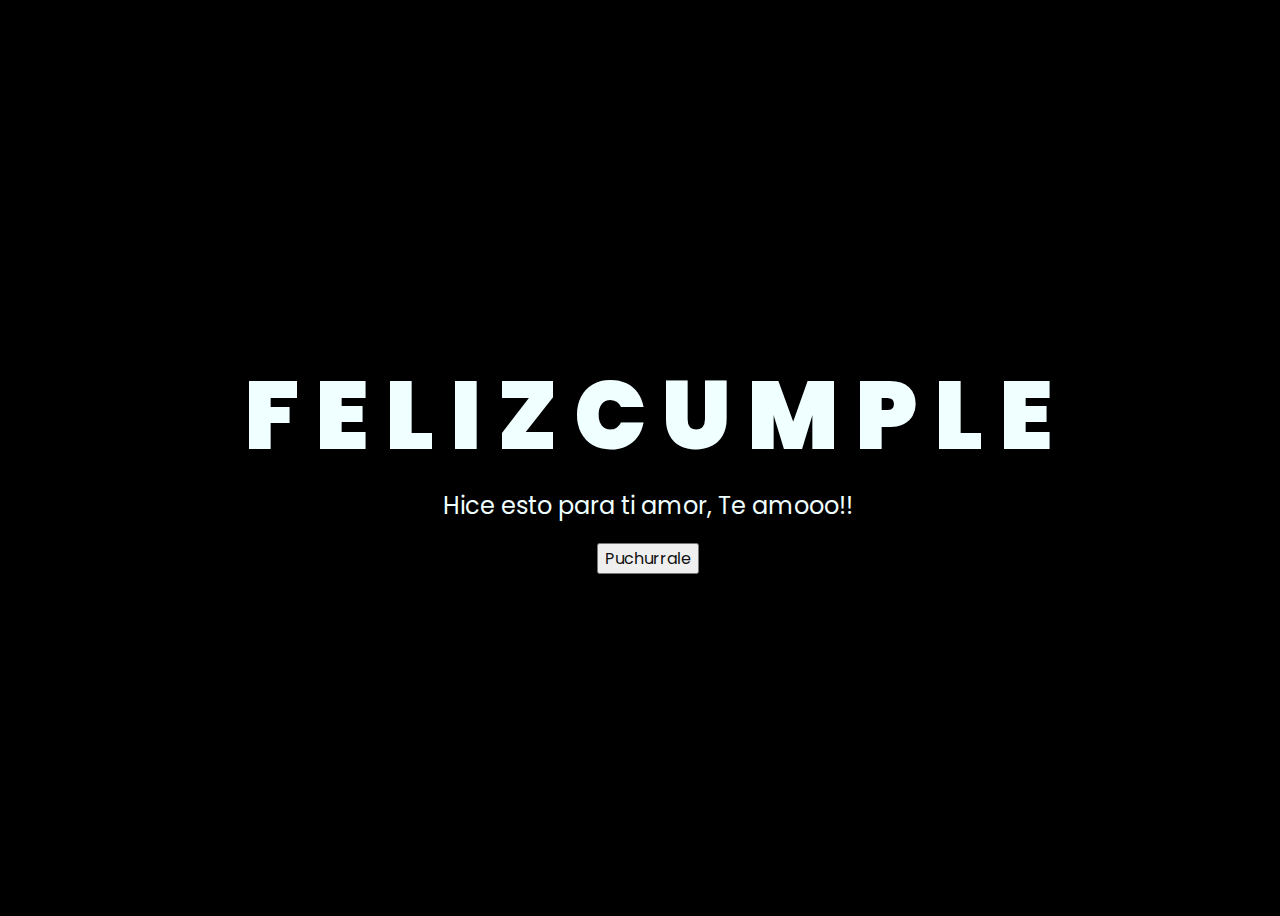
<file: index.html>
<!DOCTYPE html>
<html lang="en">
<head>
    <meta charset="UTF-8">
    <meta http-equiv="X-UA-Compatible" content="IE=edge">
    <meta name="viewport" content="width=device-width, initial-scale=1.0">
    <link rel="stylesheet" href="css/style.css">
    <link rel="icon" href="flor.png" type="image/x-icon">
    <title>Flowers</title>
</head>
<body>
    <div class="greetings">
    <!-- silahkan menambah kata sesuai keinginan dengan <span>text...</span -->
        <span>F</span>
        <span>E</span>
        <span>L</span>
        <span>I</span>
        <span>Z</span>
        <span>C</span>
        <span>U</span>
        <span>M</span>
        <span>P</span>
        <span>L</span>
        <span>E</span>
    </div>
    <div class="description">
        <span>Hice esto para ti amor, Te amooo!!</span>
    </div>
    <div class="button">
        <button>
            <a href="flower.html">Puchurrale</a>
        </button>
        
    </div>
</body>
</html>
</file>
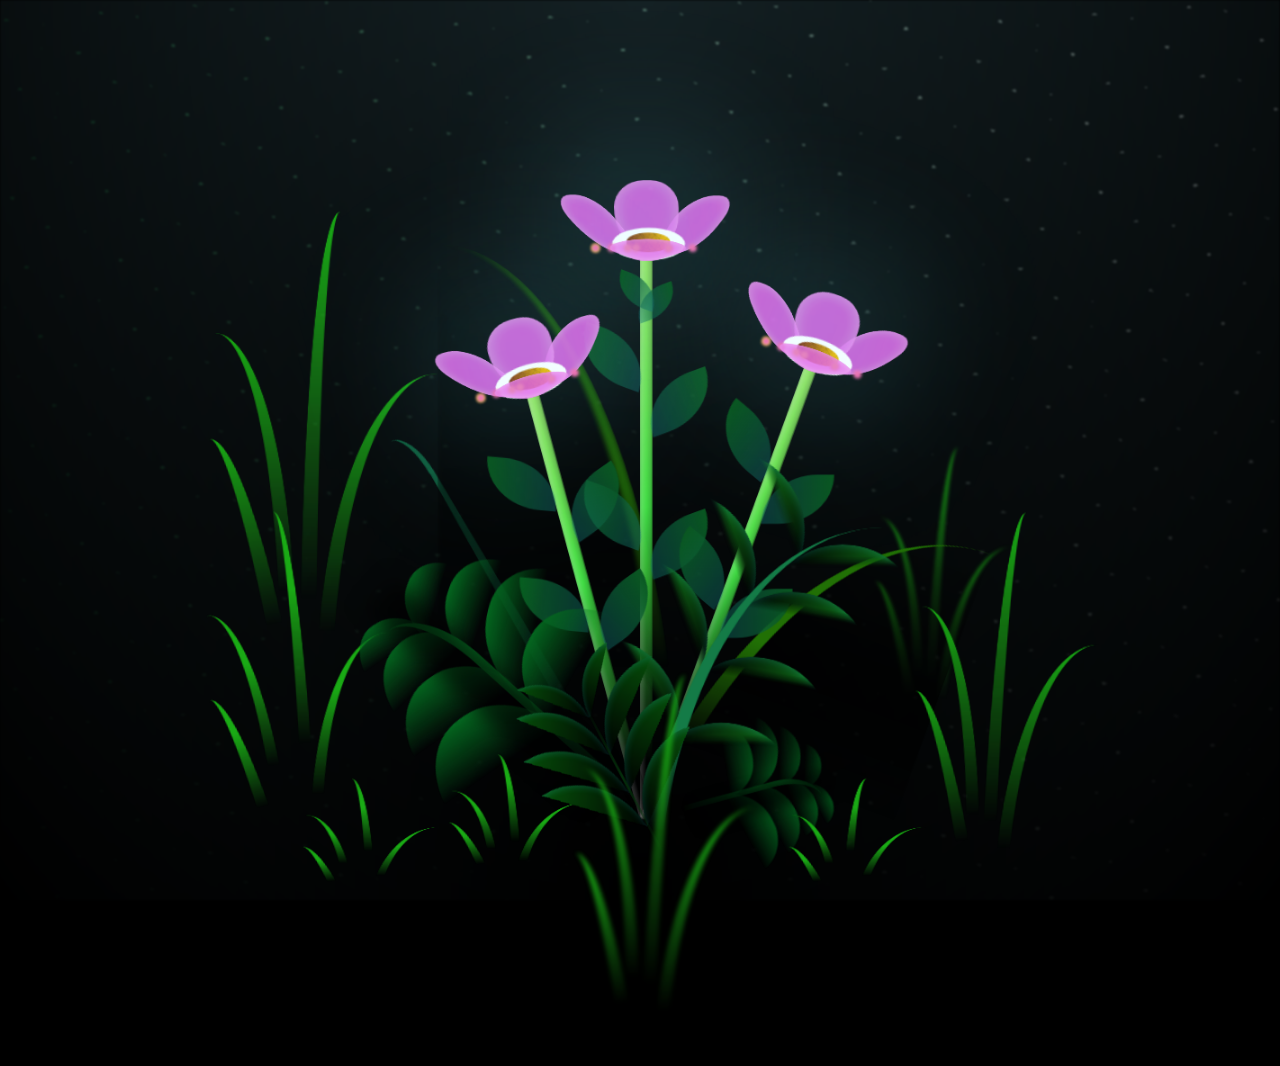
<file: flower.html>
<!DOCTYPE html>
<html lang="en">
<head>
    <meta charset="UTF-8">
    <meta http-equiv="X-UA-Compatible" content="IE=edge">
    <meta name="viewport" content="width=device-width, initial-scale=1.0">
    <link rel="stylesheet" href="css/main.css">
    <link rel="icon" href="flor.png" type="image/x-icon">
    <title>flowers</title>
</head>
<body class="container">
    <div class="night"></div>
    <div class="flowers">
      <div class="flower flower--1">
        <div class="flower__leafs flower__leafs--1">
          <div class="flower__leaf flower__leaf--1"></div>
          <div class="flower__leaf flower__leaf--2"></div>
          <div class="flower__leaf flower__leaf--3"></div>
          <div class="flower__leaf flower__leaf--4"></div>
          <div class="flower__white-circle"></div>
  
          <div class="flower__light flower__light--1"></div>
          <div class="flower__light flower__light--2"></div>
          <div class="flower__light flower__light--3"></div>
          <div class="flower__light flower__light--4"></div>
          <div class="flower__light flower__light--5"></div>
          <div class="flower__light flower__light--6"></div>
          <div class="flower__light flower__light--7"></div>
          <div class="flower__light flower__light--8"></div>
  
        </div>
        <div class="flower__line">
          <div class="flower__line__leaf flower__line__leaf--1"></div>
          <div class="flower__line__leaf flower__line__leaf--2"></div>
          <div class="flower__line__leaf flower__line__leaf--3"></div>
          <div class="flower__line__leaf flower__line__leaf--4"></div>
          <div class="flower__line__leaf flower__line__leaf--5"></div>
          <div class="flower__line__leaf flower__line__leaf--6"></div>
        </div>
      </div>
  
      <div class="flower flower--2">
        <div class="flower__leafs flower__leafs--2">
          <div class="flower__leaf flower__leaf--1"></div>
          <div class="flower__leaf flower__leaf--2"></div>
          <div class="flower__leaf flower__leaf--3"></div>
          <div class="flower__leaf flower__leaf--4"></div>
          <div class="flower__white-circle"></div>
  
          <div class="flower__light flower__light--1"></div>
          <div class="flower__light flower__light--2"></div>
          <div class="flower__light flower__light--3"></div>
          <div class="flower__light flower__light--4"></div>
          <div class="flower__light flower__light--5"></div>
          <div class="flower__light flower__light--6"></div>
          <div class="flower__light flower__light--7"></div>
          <div class="flower__light flower__light--8"></div>
  
        </div>
        <div class="flower__line">
          <div class="flower__line__leaf flower__line__leaf--1"></div>
          <div class="flower__line__leaf flower__line__leaf--2"></div>
          <div class="flower__line__leaf flower__line__leaf--3"></div>
          <div class="flower__line__leaf flower__line__leaf--4"></div>
        </div>
      </div>
  
      <div class="flower flower--3">
        <div class="flower__leafs flower__leafs--3">
          <div class="flower__leaf flower__leaf--1"></div>
          <div class="flower__leaf flower__leaf--2"></div>
          <div class="flower__leaf flower__leaf--3"></div>
          <div class="flower__leaf flower__leaf--4"></div>
          <div class="flower__white-circle"></div>
  
          <div class="flower__light flower__light--1"></div>
          <div class="flower__light flower__light--2"></div>
          <div class="flower__light flower__light--3"></div>
          <div class="flower__light flower__light--4"></div>
          <div class="flower__light flower__light--5"></div>
          <div class="flower__light flower__light--6"></div>
          <div class="flower__light flower__light--7"></div>
          <div class="flower__light flower__light--8"></div>
  
        </div>
        <div class="flower__line">
          <div class="flower__line__leaf flower__line__leaf--1"></div>
          <div class="flower__line__leaf flower__line__leaf--2"></div>
          <div class="flower__line__leaf flower__line__leaf--3"></div>
          <div class="flower__line__leaf flower__line__leaf--4"></div>
        </div>
      </div>
  
      <div class="grow-ans" style="--d:1.2s">
        <div class="flower__g-long">
          <div class="flower__g-long__top"></div>
          <div class="flower__g-long__bottom"></div>
        </div>
      </div>
  
      <div class="growing-grass">
        <div class="flower__grass flower__grass--1">
          <div class="flower__grass--top"></div>
          <div class="flower__grass--bottom"></div>
          <div class="flower__grass__leaf flower__grass__leaf--1"></div>
          <div class="flower__grass__leaf flower__grass__leaf--2"></div>
          <div class="flower__grass__leaf flower__grass__leaf--3"></div>
          <div class="flower__grass__leaf flower__grass__leaf--4"></div>
          <div class="flower__grass__leaf flower__grass__leaf--5"></div>
          <div class="flower__grass__leaf flower__grass__leaf--6"></div>
          <div class="flower__grass__leaf flower__grass__leaf--7"></div>
          <div class="flower__grass__leaf flower__grass__leaf--8"></div>
          <div class="flower__grass__overlay"></div>
        </div>
      </div>
  
      <div class="growing-grass">
        <div class="flower__grass flower__grass--2">
          <div class="flower__grass--top"></div>
          <div class="flower__grass--bottom"></div>
          <div class="flower__grass__leaf flower__grass__leaf--1"></div>
          <div class="flower__grass__leaf flower__grass__leaf--2"></div>
          <div class="flower__grass__leaf flower__grass__leaf--3"></div>
          <div class="flower__grass__leaf flower__grass__leaf--4"></div>
          <div class="flower__grass__leaf flower__grass__leaf--5"></div>
          <div class="flower__grass__leaf flower__grass__leaf--6"></div>
          <div class="flower__grass__leaf flower__grass__leaf--7"></div>
          <div class="flower__grass__leaf flower__grass__leaf--8"></div>
          <div class="flower__grass__overlay"></div>
        </div>
      </div>
  
      <div class="grow-ans" style="--d:2.4s">
        <div class="flower__g-right flower__g-right--1">
          <div class="leaf"></div>
        </div>
      </div>
  
      <div class="grow-ans" style="--d:2.8s">
        <div class="flower__g-right flower__g-right--2">
          <div class="leaf"></div>
        </div>
      </div>
  
      <div class="grow-ans" style="--d:2.8s">
        <div class="flower__g-front">
          <div class="flower__g-front__leaf-wrapper flower__g-front__leaf-wrapper--1">
            <div class="flower__g-front__leaf"></div>
          </div>
          <div class="flower__g-front__leaf-wrapper flower__g-front__leaf-wrapper--2">
            <div class="flower__g-front__leaf"></div>
          </div>
          <div class="flower__g-front__leaf-wrapper flower__g-front__leaf-wrapper--3">
            <div class="flower__g-front__leaf"></div>
          </div>
          <div class="flower__g-front__leaf-wrapper flower__g-front__leaf-wrapper--4">
            <div class="flower__g-front__leaf"></div>
          </div>
          <div class="flower__g-front__leaf-wrapper flower__g-front__leaf-wrapper--5">
            <div class="flower__g-front__leaf"></div>
          </div>
          <div class="flower__g-front__leaf-wrapper flower__g-front__leaf-wrapper--6">
            <div class="flower__g-front__leaf"></div>
          </div>
          <div class="flower__g-front__leaf-wrapper flower__g-front__leaf-wrapper--7">
            <div class="flower__g-front__leaf"></div>
          </div>
          <div class="flower__g-front__leaf-wrapper flower__g-front__leaf-wrapper--8">
            <div class="flower__g-front__leaf"></div>
          </div>
          <div class="flower__g-front__line"></div>
        </div>
      </div>
  
      <div class="grow-ans" style="--d:3.2s">
        <div class="flower__g-fr">
          <div class="leaf"></div>
          <div class="flower__g-fr__leaf flower__g-fr__leaf--1"></div>
          <div class="flower__g-fr__leaf flower__g-fr__leaf--2"></div>
          <div class="flower__g-fr__leaf flower__g-fr__leaf--3"></div>
          <div class="flower__g-fr__leaf flower__g-fr__leaf--4"></div>
          <div class="flower__g-fr__leaf flower__g-fr__leaf--5"></div>
          <div class="flower__g-fr__leaf flower__g-fr__leaf--6"></div>
          <div class="flower__g-fr__leaf flower__g-fr__leaf--7"></div>
          <div class="flower__g-fr__leaf flower__g-fr__leaf--8"></div>
        </div>
      </div>
  
      <div class="long-g long-g--0">
        <div class="grow-ans" style="--d:3s">
          <div class="leaf leaf--0"></div>
        </div>
        <div class="grow-ans" style="--d:2.2s">
          <div class="leaf leaf--1"></div>
        </div>
        <div class="grow-ans" style="--d:3.4s">
          <div class="leaf leaf--2"></div>
        </div>
        <div class="grow-ans" style="--d:3.6s">
          <div class="leaf leaf--3"></div>
        </div>
      </div>
  
      <div class="long-g long-g--1">
        <div class="grow-ans" style="--d:3.6s">
          <div class="leaf leaf--0"></div>
        </div>
        <div class="grow-ans" style="--d:3.8s">
          <div class="leaf leaf--1"></div>
        </div>
        <div class="grow-ans" style="--d:4s">
          <div class="leaf leaf--2"></div>
        </div>
        <div class="grow-ans" style="--d:4.2s">
          <div class="leaf leaf--3"></div>
        </div>
      </div>
  
      <div class="long-g long-g--2">
        <div class="grow-ans" style="--d:4s">
          <div class="leaf leaf--0"></div>
        </div>
        <div class="grow-ans" style="--d:4.2s">
          <div class="leaf leaf--1"></div>
        </div>
        <div class="grow-ans" style="--d:4.4s">
          <div class="leaf leaf--2"></div>
        </div>
        <div class="grow-ans" style="--d:4.6s">
          <div class="leaf leaf--3"></div>
        </div>
      </div>
  
      <div class="long-g long-g--3">
        <div class="grow-ans" style="--d:4s">
          <div class="leaf leaf--0"></div>
        </div>
        <div class="grow-ans" style="--d:4.2s">
          <div class="leaf leaf--1"></div>
        </div>
        <div class="grow-ans" style="--d:3s">
          <div class="leaf leaf--2"></div>
        </div>
        <div class="grow-ans" style="--d:3.6s">
          <div class="leaf leaf--3"></div>
        </div>
      </div>
  
      <div class="long-g long-g--4">
        <div class="grow-ans" style="--d:4s">
          <div class="leaf leaf--0"></div>
        </div>
        <div class="grow-ans" style="--d:4.2s">
          <div class="leaf leaf--1"></div>
        </div>
        <div class="grow-ans" style="--d:3s">
          <div class="leaf leaf--2"></div>
        </div>
        <div class="grow-ans" style="--d:3.6s">
          <div class="leaf leaf--3"></div>
        </div>
      </div>
  
      <div class="long-g long-g--5">
        <div class="grow-ans" style="--d:4s">
          <div class="leaf leaf--0"></div>
        </div>
        <div class="grow-ans" style="--d:4.2s">
          <div class="leaf leaf--1"></div>
        </div>
        <div class="grow-ans" style="--d:3s">
          <div class="leaf leaf--2"></div>
        </div>
        <div class="grow-ans" style="--d:3.6s">
          <div class="leaf leaf--3"></div>
        </div>
      </div>
  
      <div class="long-g long-g--6">
        <div class="grow-ans" style="--d:4.2s">
          <div class="leaf leaf--0"></div>
        </div>
        <div class="grow-ans" style="--d:4.4s">
          <div class="leaf leaf--1"></div>
        </div>
        <div class="grow-ans" style="--d:4.6s">
          <div class="leaf leaf--2"></div>
        </div>
        <div class="grow-ans" style="--d:4.8s">
          <div class="leaf leaf--3"></div>
        </div>
      </div>
  
      <div class="long-g long-g--7">
        <div class="grow-ans" style="--d:3s">
          <div class="leaf leaf--0"></div>
        </div>
        <div class="grow-ans" style="--d:3.2s">
          <div class="leaf leaf--1"></div>
        </div>
        <div class="grow-ans" style="--d:3.5s">
          <div class="leaf leaf--2"></div>
        </div>
        <div class="grow-ans" style="--d:3.6s">
          <div class="leaf leaf--3"></div>
        </div>
      </div>
    </div>
    
    <script src="main.js"></script>
  </body>
</html>
</file>
<file: css/style.css>
@import url('https://fonts.googleapis.com/css2?family=Poppins:ital,wght@0,500;1,900&display=swap');
*{
    font-family: 'Poppins',cursive;
}
body{
    color: azure;
    width: 100%;
    height: 100vh;
    display: flex;
    flex-direction: column;
    align-items: center;
    justify-content: center;
    background-color: black;
}
.greetings{
    font-size: 6rem;
    font-weight: 900;
}
.greetings > span{
    animation: glow 2.5s ease-in-out infinite;
}
@keyframes glow{
    0%, 100%{
        color: #fff;
        text-shadow: 0 0 12px #70e699, 0 0 50px #70e699, 0 0 100px #70e699;
    }
    10%, 90%{
        color: #111;
        text-shadow: none;
    }
}

/* Retrasos para las letras de FELIZ */
.greetings > span:nth-child(2) {
    animation-delay: .2s;
}
.greetings > span:nth-child(3) {
    animation-delay: .4s;
}
.greetings > span:nth-child(4) {
    animation-delay: .6s;
}
.greetings > span:nth-child(5) {
    animation-delay: .8s;
}
.greetings > span:nth-child(6) {
    animation-delay: 1s;
}

/* Retrasos para las letras de CUMPLE */
.greetings > span:nth-child(7) {
    animation-delay: 1.3s; /* Ajusta el retraso para que la animación de "C" comience a la mitad de la duración total */
}
.greetings > span:nth-child(8) {
    animation-delay: 1.5s; /* Ajusta el retraso para que la animación de "U" comience después de "C" */
}
.greetings > span:nth-child(9) {
    animation-delay: 1.7s;
}
.greetings > span:nth-child(10) {
    animation-delay: 1.9s;
}
.greetings > span:nth-child(11) {
    animation-delay: 2.1s;
}
.greetings > span:nth-child(12) {
    animation-delay: 2.3s;
}

.description{
    font-size: 1.5rem;
    margin-bottom: 20px;
}

.button a{
    text-decoration: none;
    font-size: 1rem;
    color: #111;
}

@media screen and (max-width:574px){
    .greetings{
        display: block;
        font-size: 3rem;
        font-weight: 500;
        text-align: center;
    }
    .description{
        font-size: 1rem;
    }
    
    .button a{
        font-size: .5rem;
    }
}
</file>
<file: css/main.css>
*,
*::after,
*::before {
  padding: 0;
  margin: 0;
  box-sizing: border-box;
}

:root {
  --dark-color: #000;
}

body {
  display: flex;
  align-items: flex-end;
  justify-content: center;
  min-height: 100vh;
  background-color: var(--dark-color);
  overflow: hidden;
  perspective: 1000px;
}

.night {
  position: fixed;
  left: 50%;
  top: 0;
  transform: translateX(-50%);
  width: 100%;
  height: 100%;
  filter: blur(0.1vmin);
  background-image: radial-gradient(ellipse at top, transparent 0%, var(--dark-color)), radial-gradient(ellipse at bottom, var(--dark-color), rgba(145, 233, 255, 0.2)), repeating-linear-gradient(220deg, rgb(0, 0, 0) 0px, rgb(0, 0, 0) 19px, transparent 19px, transparent 22px), repeating-linear-gradient(189deg, rgb(0, 0, 0) 0px, rgb(0, 0, 0) 19px, transparent 19px, transparent 22px), repeating-linear-gradient(148deg, rgb(0, 0, 0) 0px, rgb(0, 0, 0) 19px, transparent 19px, transparent 22px), linear-gradient(90deg, rgb(7, 107, 42), rgb(240, 240, 240));
}

.flowers {
  position: relative;
  transform: scale(0.9);
}

.flower {
  position: absolute;
  bottom: 10vmin;
  transform-origin: bottom center;
  z-index: 10;
  --fl-speed: 0.3s;
}
.flower--1 {
  -webkit-animation: moving-flower-1 4s linear infinite;
          animation: moving-flower-1 4s linear infinite;
}
.flower--1 .flower__line {
  height: 70vmin;
  -webkit-animation-delay: 0.3s;
          animation-delay: 0.3s;
}
.flower--1 .flower__line__leaf--1 {
  -webkit-animation: blooming-leaf-right var(--fl-speed) 1.6s backwards;
          animation: blooming-leaf-right var(--fl-speed) 1.6s backwards;
}
.flower--1 .flower__line__leaf--2 {
  -webkit-animation: blooming-leaf-right var(--fl-speed) 1.4s backwards;
          animation: blooming-leaf-right var(--fl-speed) 1.4s backwards;
}
.flower--1 .flower__line__leaf--3 {
  -webkit-animation: blooming-leaf-left var(--fl-speed) 1.2s backwards;
          animation: blooming-leaf-left var(--fl-speed) 1.2s backwards;
}
.flower--1 .flower__line__leaf--4 {
  -webkit-animation: blooming-leaf-left var(--fl-speed) 1s backwards;
          animation: blooming-leaf-left var(--fl-speed) 1s backwards;
}
.flower--1 .flower__line__leaf--5 {
  -webkit-animation: blooming-leaf-right var(--fl-speed) 1.8s backwards;
          animation: blooming-leaf-right var(--fl-speed) 1.8s backwards;
}
.flower--1 .flower__line__leaf--6 {
  -webkit-animation: blooming-leaf-left var(--fl-speed) 2s backwards;
          animation: blooming-leaf-left var(--fl-speed) 2s backwards;
}
.flower--2 {
  left: 50%;
  transform: rotate(20deg);
  -webkit-animation: moving-flower-2 4s linear infinite;
          animation: moving-flower-2 4s linear infinite;
}
.flower--2 .flower__line {
  height: 60vmin;
  -webkit-animation-delay: 0.6s;
          animation-delay: 0.6s;
}
.flower--2 .flower__line__leaf--1 {
  -webkit-animation: blooming-leaf-right var(--fl-speed) 1.9s backwards;
          animation: blooming-leaf-right var(--fl-speed) 1.9s backwards;
}
.flower--2 .flower__line__leaf--2 {
  -webkit-animation: blooming-leaf-right var(--fl-speed) 1.7s backwards;
          animation: blooming-leaf-right var(--fl-speed) 1.7s backwards;
}
.flower--2 .flower__line__leaf--3 {
  -webkit-animation: blooming-leaf-left var(--fl-speed) 1.5s backwards;
          animation: blooming-leaf-left var(--fl-speed) 1.5s backwards;
}
.flower--2 .flower__line__leaf--4 {
  -webkit-animation: blooming-leaf-left var(--fl-speed) 1.3s backwards;
          animation: blooming-leaf-left var(--fl-speed) 1.3s backwards;
}
.flower--3 {
  left: 50%;
  transform: rotate(-15deg);
  -webkit-animation: moving-flower-3 4s linear infinite;
          animation: moving-flower-3 4s linear infinite;
}
.flower--3 .flower__line {
  -webkit-animation-delay: 0.9s;
          animation-delay: 0.9s;
}
.flower--3 .flower__line__leaf--1 {
  -webkit-animation: blooming-leaf-right var(--fl-speed) 2.5s backwards;
          animation: blooming-leaf-right var(--fl-speed) 2.5s backwards;
}
.flower--3 .flower__line__leaf--2 {
  -webkit-animation: blooming-leaf-right var(--fl-speed) 2.3s backwards;
          animation: blooming-leaf-right var(--fl-speed) 2.3s backwards;
}
.flower--3 .flower__line__leaf--3 {
  -webkit-animation: blooming-leaf-left var(--fl-speed) 2.1s backwards;
          animation: blooming-leaf-left var(--fl-speed) 2.1s backwards;
}
.flower--3 .flower__line__leaf--4 {
  -webkit-animation: blooming-leaf-left var(--fl-speed) 1.9s backwards;
          animation: blooming-leaf-left var(--fl-speed) 1.9s backwards;
}
.flower__leafs {
  position: relative;
  -webkit-animation: blooming-flower 2s backwards;
          animation: blooming-flower 2s backwards;
}
.flower__leafs--1 {
  -webkit-animation-delay: 1.1s;
          animation-delay: 1.1s;
}
.flower__leafs--2 {
  -webkit-animation-delay: 1.4s;
          animation-delay: 1.4s;
}
.flower__leafs--3 {
  -webkit-animation-delay: 1.7s;
          animation-delay: 1.7s;
}
.flower__leafs::after {
  content: "";
  position: absolute;
  left: 0;
  top: 0;
  transform: translate(-50%, -100%);
  width: 8vmin;
  height: 8vmin;
  background-color: #6bf0ff;
  filter: blur(10vmin);
}
.flower__leaf {
  position: absolute;
  bottom: 0;
  left: 50%;
  width: 8vmin;
  height: 11vmin;
  border-radius: 51% 49% 47% 53%/44% 45% 55% 69%;
  background-color: #f672b0;
  background-image: linear-gradient(to top, #e166e9, #e166e9);
  transform-origin: bottom center;
  opacity: 0.9;
  box-shadow: inset 0 0 2vmin rgba(255, 255, 255, 0.5);
}
.flower__leaf--1 {
  transform: translate(-10%, 1%) rotateY(40deg) rotateX(-50deg);
}
.flower__leaf--2 {
  transform: translate(-50%, -4%) rotateX(40deg);
}
.flower__leaf--3 {
  transform: translate(-90%, 0%) rotateY(45deg) rotateX(50deg);
}
.flower__leaf--4 {
  width: 8vmin;
  height: 8vmin;
  transform-origin: bottom left;
  border-radius: 4vmin 10vmin 4vmin 4vmin;
  transform: translate(0%, 18%) rotateX(70deg) rotate(-43deg);
  background-image: linear-gradient(to top, #e166e9, #e166e9);
  z-index: 1;
  opacity: 0.8;
}
.flower__white-circle {
  position: absolute;
  left: -3.5vmin;
  top: -3vmin;
  width: 9vmin;
  height: 4vmin;
  border-radius: 50%;
  background-color: #fff;
}
.flower__white-circle::after {
  content: "";
  position: absolute;
  left: 50%;
  top: 45%;
  transform: translate(-50%, -50%);
  width: 60%;
  height: 60%;
  border-radius: inherit;
  background-image: repeating-linear-gradient(135deg, rgba(0, 0, 0, 0.03) 0px, rgba(0, 0, 0, 0.03) 1px, transparent 1px, transparent 12px), repeating-linear-gradient(45deg, rgba(0, 0, 0, 0.03) 0px, rgba(0, 0, 0, 0.03) 1px, transparent 1px, transparent 12px), repeating-linear-gradient(67.5deg, rgba(0, 0, 0, 0.03) 0px, rgba(0, 0, 0, 0.03) 1px, transparent 1px, transparent 12px), repeating-linear-gradient(135deg, rgba(0, 0, 0, 0.03) 0px, rgba(0, 0, 0, 0.03) 1px, transparent 1px, transparent 12px), repeating-linear-gradient(45deg, rgba(0, 0, 0, 0.03) 0px, rgba(0, 0, 0, 0.03) 1px, transparent 1px, transparent 12px), repeating-linear-gradient(112.5deg, rgba(0, 0, 0, 0.03) 0px, rgba(0, 0, 0, 0.03) 1px, transparent 1px, transparent 12px), repeating-linear-gradient(112.5deg, rgba(0, 0, 0, 0.03) 0px, rgba(0, 0, 0, 0.03) 1px, transparent 1px, transparent 12px), repeating-linear-gradient(45deg, rgba(0, 0, 0, 0.03) 0px, rgba(0, 0, 0, 0.03) 1px, transparent 1px, transparent 12px), repeating-linear-gradient(22.5deg, rgba(0, 0, 0, 0.03) 0px, rgba(0, 0, 0, 0.03) 1px, transparent 1px, transparent 12px), repeating-linear-gradient(45deg, rgba(0, 0, 0, 0.03) 0px, rgba(0, 0, 0, 0.03) 1px, transparent 1px, transparent 12px), repeating-linear-gradient(22.5deg, rgba(0, 0, 0, 0.03) 0px, rgba(0, 0, 0, 0.03) 1px, transparent 1px, transparent 12px), repeating-linear-gradient(135deg, rgba(0, 0, 0, 0.03) 0px, rgba(0, 0, 0, 0.03) 1px, transparent 1px, transparent 12px), repeating-linear-gradient(157.5deg, rgba(0, 0, 0, 0.03) 0px, rgba(0, 0, 0, 0.03) 1px, transparent 1px, transparent 12px), repeating-linear-gradient(67.5deg, rgba(0, 0, 0, 0.03) 0px, rgba(0, 0, 0, 0.03) 1px, transparent 1px, transparent 12px), repeating-linear-gradient(67.5deg, rgba(0, 0, 0, 0.03) 0px, rgba(0, 0, 0, 0.03) 1px, transparent 1px, transparent 12px), linear-gradient(90deg, rgb(127, 47, 21), rgb(255, 206, 0));
}
.flower__line {
  height: 55vmin;
  width: 1.5vmin;
  background-image: linear-gradient(to left, rgba(0, 0, 0, 0.2), transparent, rgba(255, 255, 255, 0.2)), linear-gradient(to top, transparent 10%, #41dd44, #99e360);
  box-shadow: inset 0 0 2px rgba(0, 0, 0, 0.5);
  -webkit-animation: grow-flower-tree 4s backwards;
          animation: grow-flower-tree 4s backwards;
}
.flower__line__leaf {
  --w: 7vmin;
  --h: calc(var(--w) + 2vmin);
  position: absolute;
  top: 20%;
  left: 90%;
  width: var(--w);
  height: var(--h);
  border-top-right-radius: var(--h);
  border-bottom-left-radius: var(--h);
  background-image: linear-gradient(to top, rgba(20, 117, 122, 0.4), #095721);
}
.flower__line__leaf--1 {
  transform: rotate(70deg) rotateY(30deg);
}
.flower__line__leaf--2 {
  top: 45%;
  transform: rotate(70deg) rotateY(30deg);
}
.flower__line__leaf--3, .flower__line__leaf--4, .flower__line__leaf--6 {
  border-top-right-radius: 0;
  border-bottom-left-radius: 0;
  border-top-left-radius: var(--h);
  border-bottom-right-radius: var(--h);
  left: -460%;
  top: 12%;
  transform: rotate(-70deg) rotateY(30deg);
}
.flower__line__leaf--4 {
  top: 40%;
}
.flower__line__leaf--5 {
  top: 0;
  transform-origin: left;
  transform: rotate(70deg) rotateY(30deg) scale(0.6);
}
.flower__line__leaf--6 {
  top: -2%;
  left: -450%;
  transform-origin: right;
  transform: rotate(-70deg) rotateY(30deg) scale(0.6);
}
.flower__light {
  position: absolute;
  bottom: 0vmin;
  width: 1vmin;
  height: 1vmin;
  background-color: rgb(255, 251, 0);
  border-radius: 50%;
  filter: blur(0.2vmin);
  -webkit-animation: light-ans 4s linear infinite backwards;
          animation: light-ans 4s linear infinite backwards;
}
.flower__light:nth-child(odd) {
  background-color: #f76baf;
}
.flower__light--1 {
  left: -2vmin;
  -webkit-animation-delay: 1s;
          animation-delay: 1s;
}
.flower__light--2 {
  left: 3vmin;
  -webkit-animation-delay: 0.5s;
          animation-delay: 0.5s;
}
.flower__light--3 {
  left: -6vmin;
  -webkit-animation-delay: 0.3s;
          animation-delay: 0.3s;
}
.flower__light--4 {
  left: 6vmin;
  -webkit-animation-delay: 0.9s;
          animation-delay: 0.9s;
}
.flower__light--5 {
  left: -1vmin;
  -webkit-animation-delay: 1.5s;
          animation-delay: 1.5s;
}
.flower__light--6 {
  left: -4vmin;
  -webkit-animation-delay: 3s;
          animation-delay: 3s;
}
.flower__light--7 {
  left: 3vmin;
  -webkit-animation-delay: 2s;
          animation-delay: 2s;
}
.flower__light--8 {
  left: -6vmin;
  -webkit-animation-delay: 3.5s;
          animation-delay: 3.5s;
}
.flower__grass {
  --c: #04661f;
  --line-w: 1.5vmin;
  position: absolute;
  bottom: 12vmin;
  left: -7vmin;
  display: flex;
  flex-direction: column;
  align-items: flex-end;
  z-index: 20;
  transform-origin: bottom center;
  transform: rotate(-48deg) rotateY(40deg);
}
.flower__grass--1 {
  -webkit-animation: moving-grass 2s linear infinite;
          animation: moving-grass 2s linear infinite;
}
.flower__grass--2 {
  left: 2vmin;
  bottom: 10vmin;
  transform: scale(0.5) rotate(75deg) rotateX(10deg) rotateY(-200deg);
  opacity: 0.8;
  z-index: 0;
  -webkit-animation: moving-grass--2 1.5s linear infinite;
          animation: moving-grass--2 1.5s linear infinite;
}
.flower__grass--top {
  width: 7vmin;
  height: 10vmin;
  border-top-right-radius: 100%;
  border-right: var(--line-w) solid var(--c);
  transform-origin: bottom center;
  transform: rotate(-2deg);
}
.flower__grass--bottom {
  margin-top: -2px;
  width: var(--line-w);
  height: 25vmin;
  background-image: linear-gradient(to top, transparent, var(--c));
}
.flower__grass__leaf {
  --size: 10vmin;
  position: absolute;
  width: calc(var(--size) * 2.1);
  height: var(--size);
  border-top-left-radius: var(--size);
  border-top-right-radius: var(--size);
  background-image: linear-gradient(to top, transparent, transparent 30%, var(--c));
  z-index: 100;
}
.flower__grass__leaf--1 {
  top: -6%;
  left: 30%;
  --size: 6vmin;
  transform: rotate(-20deg);
  -webkit-animation: growing-grass-ans--1 2s 2.6s backwards;
          animation: growing-grass-ans--1 2s 2.6s backwards;
}
@-webkit-keyframes growing-grass-ans--1 {
  0% {
    transform-origin: bottom left;
    transform: rotate(-20deg) scale(0);
  }
}
@keyframes growing-grass-ans--1 {
  0% {
    transform-origin: bottom left;
    transform: rotate(-20deg) scale(0);
  }
}
.flower__grass__leaf--2 {
  top: -5%;
  left: -110%;
  --size: 6vmin;
  transform: rotate(10deg);
  -webkit-animation: growing-grass-ans--2 2s 2.4s linear backwards;
          animation: growing-grass-ans--2 2s 2.4s linear backwards;
}
@-webkit-keyframes growing-grass-ans--2 {
  0% {
    transform-origin: bottom right;
    transform: rotate(10deg) scale(0);
  }
}
@keyframes growing-grass-ans--2 {
  0% {
    transform-origin: bottom right;
    transform: rotate(10deg) scale(0);
  }
}
.flower__grass__leaf--3 {
  top: 5%;
  left: 60%;
  --size: 8vmin;
  transform: rotate(-18deg) rotateX(-20deg);
  -webkit-animation: growing-grass-ans--3 2s 2.2s linear backwards;
          animation: growing-grass-ans--3 2s 2.2s linear backwards;
}
@-webkit-keyframes growing-grass-ans--3 {
  0% {
    transform-origin: bottom left;
    transform: rotate(-18deg) rotateX(-20deg) scale(0);
  }
}
@keyframes growing-grass-ans--3 {
  0% {
    transform-origin: bottom left;
    transform: rotate(-18deg) rotateX(-20deg) scale(0);
  }
}
.flower__grass__leaf--4 {
  top: 6%;
  left: -135%;
  --size: 8vmin;
  transform: rotate(2deg);
  -webkit-animation: growing-grass-ans--4 2s 2s linear backwards;
          animation: growing-grass-ans--4 2s 2s linear backwards;
}
@-webkit-keyframes growing-grass-ans--4 {
  0% {
    transform-origin: bottom right;
    transform: rotate(2deg) scale(0);
  }
}
@keyframes growing-grass-ans--4 {
  0% {
    transform-origin: bottom right;
    transform: rotate(2deg) scale(0);
  }
}
.flower__grass__leaf--5 {
  top: 20%;
  left: 60%;
  --size: 10vmin;
  transform: rotate(-24deg) rotateX(-20deg);
  -webkit-animation: growing-grass-ans--5 2s 1.8s linear backwards;
          animation: growing-grass-ans--5 2s 1.8s linear backwards;
}
@-webkit-keyframes growing-grass-ans--5 {
  0% {
    transform-origin: bottom left;
    transform: rotate(-24deg) rotateX(-20deg) scale(0);
  }
}
@keyframes growing-grass-ans--5 {
  0% {
    transform-origin: bottom left;
    transform: rotate(-24deg) rotateX(-20deg) scale(0);
  }
}
.flower__grass__leaf--6 {
  top: 22%;
  left: -180%;
  --size: 10vmin;
  transform: rotate(10deg);
  -webkit-animation: growing-grass-ans--6 2s 1.6s linear backwards;
          animation: growing-grass-ans--6 2s 1.6s linear backwards;
}
@-webkit-keyframes growing-grass-ans--6 {
  0% {
    transform-origin: bottom right;
    transform: rotate(10deg) scale(0);
  }
}
@keyframes growing-grass-ans--6 {
  0% {
    transform-origin: bottom right;
    transform: rotate(10deg) scale(0);
  }
}
.flower__grass__leaf--7 {
  top: 39%;
  left: 70%;
  --size: 10vmin;
  transform: rotate(-10deg);
  -webkit-animation: growing-grass-ans--7 2s 1.4s linear backwards;
          animation: growing-grass-ans--7 2s 1.4s linear backwards;
}
@-webkit-keyframes growing-grass-ans--7 {
  0% {
    transform-origin: bottom left;
    transform: rotate(-10deg) scale(0);
  }
}
@keyframes growing-grass-ans--7 {
  0% {
    transform-origin: bottom left;
    transform: rotate(-10deg) scale(0);
  }
}
.flower__grass__leaf--8 {
  top: 40%;
  left: -215%;
  --size: 11vmin;
  transform: rotate(10deg);
  -webkit-animation: growing-grass-ans--8 2s 1.2s linear backwards;
          animation: growing-grass-ans--8 2s 1.2s linear backwards;
}
@-webkit-keyframes growing-grass-ans--8 {
  0% {
    transform-origin: bottom right;
    transform: rotate(10deg) scale(0);
  }
}
@keyframes growing-grass-ans--8 {
  0% {
    transform-origin: bottom right;
    transform: rotate(10deg) scale(0);
  }
}
.flower__grass__overlay {
  position: absolute;
  top: -10%;
  right: 0%;
  width: 100%;
  height: 100%;
  background-color: rgba(0, 0, 0, 0.6);
  filter: blur(1.5vmin);
  z-index: 100;
}
.flower__g-long {
  --w: 2vmin;
  --h: 6vmin;
  --c: #0e5b3c;
  position: absolute;
  bottom: 10vmin;
  left: -3vmin;
  transform-origin: bottom center;
  transform: rotate(-30deg) rotateY(-20deg);
  display: flex;
  flex-direction: column;
  align-items: flex-end;
  -webkit-animation: flower-g-long-ans 3s linear infinite;
          animation: flower-g-long-ans 3s linear infinite;
}
@-webkit-keyframes flower-g-long-ans {
  0%, 100% {
    transform: rotate(-30deg) rotateY(-20deg);
  }
  50% {
    transform: rotate(-32deg) rotateY(-20deg);
  }
}
@keyframes flower-g-long-ans {
  0%, 100% {
    transform: rotate(-30deg) rotateY(-20deg);
  }
  50% {
    transform: rotate(-32deg) rotateY(-20deg);
  }
}
.flower__g-long__top {
  top: calc(var(--h) * -1);
  width: calc(var(--w) + 1vmin);
  height: var(--h);
  border-top-right-radius: 100%;
  border-right: 0.7vmin solid var(--c);
  transform: translate(-0.7vmin, 1vmin);
}
.flower__g-long__bottom {
  width: var(--w);
  height: 50vmin;
  transform-origin: bottom center;
  background-image: linear-gradient(to top, transparent 30%, var(--c));
  box-shadow: inset 0 0 2px rgba(0, 0, 0, 0.5);
  -webkit-clip-path: polygon(35% 0, 65% 1%, 100% 100%, 0% 100%);
          clip-path: polygon(35% 0, 65% 1%, 100% 100%, 0% 100%);
}
.flower__g-right {
  position: absolute;
  bottom: 6vmin;
  left: -2vmin;
  transform-origin: bottom left;
  transform: rotate(20deg);
}
.flower__g-right .leaf {
  width: 30vmin;
  height: 50vmin;
  border-top-left-radius: 100%;
  border-left: 2vmin solid #217005;
  background-image: linear-gradient(to bottom, transparent, var(--dark-color) 60%);
  -webkit-mask-image: linear-gradient(to top, transparent 30%, #24803e 60%);
}
.flower__g-right--1 {
  -webkit-animation: flower-g-right-ans 2.5s linear infinite;
          animation: flower-g-right-ans 2.5s linear infinite;
}
.flower__g-right--2 {
  left: 5vmin;
  transform: rotateY(-180deg);
  -webkit-animation: flower-g-right-ans--2 3s linear infinite;
          animation: flower-g-right-ans--2 3s linear infinite;
}
.flower__g-right--2 .leaf {
  height: 75vmin;
  filter: blur(0.3vmin);
  opacity: 0.8;
}
@-webkit-keyframes flower-g-right-ans {
  0%, 100% {
    transform: rotate(20deg);
  }
  50% {
    transform: rotate(24deg) rotateX(-20deg);
  }
}
@keyframes flower-g-right-ans {
  0%, 100% {
    transform: rotate(20deg);
  }
  50% {
    transform: rotate(24deg) rotateX(-20deg);
  }
}
@-webkit-keyframes flower-g-right-ans--2 {
  0%, 100% {
    transform: rotateY(-180deg) rotate(0deg) rotateX(-20deg);
  }
  50% {
    transform: rotateY(-180deg) rotate(6deg) rotateX(-20deg);
  }
}
@keyframes flower-g-right-ans--2 {
  0%, 100% {
    transform: rotateY(-180deg) rotate(0deg) rotateX(-20deg);
  }
  50% {
    transform: rotateY(-180deg) rotate(6deg) rotateX(-20deg);
  }
}
.flower__g-front {
  position: absolute;
  bottom: 6vmin;
  left: 2.5vmin;
  z-index: 100;
  transform-origin: bottom center;
  transform: rotate(-28deg) rotateY(30deg) scale(1.04);
  -webkit-animation: flower__g-front-ans 2s linear infinite;
          animation: flower__g-front-ans 2s linear infinite;
}
@-webkit-keyframes flower__g-front-ans {
  0%, 100% {
    transform: rotate(-28deg) rotateY(30deg) scale(1.04);
  }
  50% {
    transform: rotate(-35deg) rotateY(40deg) scale(1.04);
  }
}
@keyframes flower__g-front-ans {
  0%, 100% {
    transform: rotate(-28deg) rotateY(30deg) scale(1.04);
  }
  50% {
    transform: rotate(-35deg) rotateY(40deg) scale(1.04);
  }
}
.flower__g-front__line {
  width: 0.3vmin;
  height: 20vmin;
  background-image: linear-gradient(to top, transparent, #042e0b, transparent 100%);
  position: relative;
}
.flower__g-front__leaf-wrapper {
  position: absolute;
  top: 0;
  left: 0;
  transform-origin: bottom left;
  transform: rotate(10deg);
}
.flower__g-front__leaf-wrapper:nth-child(even) {
  left: 0vmin;
  transform: rotateY(-180deg) rotate(5deg);
  -webkit-animation: flower__g-front__leaf-left-ans 1s ease-in backwards;
          animation: flower__g-front__leaf-left-ans 1s ease-in backwards;
}
.flower__g-front__leaf-wrapper:nth-child(odd) {
  -webkit-animation: flower__g-front__leaf-ans 1s ease-in backwards;
          animation: flower__g-front__leaf-ans 1s ease-in backwards;
}
.flower__g-front__leaf-wrapper--1 {
  top: -8vmin;
  transform: scale(0.7);
  -webkit-animation: flower__g-front__leaf-ans 1s 5.5s ease-in backwards !important;
          animation: flower__g-front__leaf-ans 1s 5.5s ease-in backwards !important;
}
.flower__g-front__leaf-wrapper--2 {
  top: -8vmin;
  transform: rotateY(-180deg) scale(0.7) !important;
  -webkit-animation: flower__g-front__leaf-left-ans-2 1s 4.6s ease-in backwards !important;
          animation: flower__g-front__leaf-left-ans-2 1s 4.6s ease-in backwards !important;
}
.flower__g-front__leaf-wrapper--3 {
  top: -3vmin;
  -webkit-animation: flower__g-front__leaf-ans 1s 4.6s ease-in backwards;
          animation: flower__g-front__leaf-ans 1s 4.6s ease-in backwards;
}
.flower__g-front__leaf-wrapper--4 {
  top: -3vmin;
  transform: rotateY(-180deg) scale(0.9) !important;
  -webkit-animation: flower__g-front__leaf-left-ans-2 1s 4.6s ease-in backwards !important;
          animation: flower__g-front__leaf-left-ans-2 1s 4.6s ease-in backwards !important;
}
@-webkit-keyframes flower__g-front__leaf-left-ans-2 {
  0% {
    transform: rotateY(-180deg) scale(0);
  }
}
@keyframes flower__g-front__leaf-left-ans-2 {
  0% {
    transform: rotateY(-180deg) scale(0);
  }
}
.flower__g-front__leaf-wrapper--5, .flower__g-front__leaf-wrapper--6 {
  top: 2vmin;
}
.flower__g-front__leaf-wrapper--7, .flower__g-front__leaf-wrapper--8 {
  top: 6.5vmin;
}
.flower__g-front__leaf-wrapper--2 {
  -webkit-animation-delay: 5.2s !important;
          animation-delay: 5.2s !important;
}
.flower__g-front__leaf-wrapper--3 {
  -webkit-animation-delay: 4.9s !important;
          animation-delay: 4.9s !important;
}
.flower__g-front__leaf-wrapper--5 {
  -webkit-animation-delay: 4.3s !important;
          animation-delay: 4.3s !important;
}
.flower__g-front__leaf-wrapper--6 {
  -webkit-animation-delay: 4.1s !important;
          animation-delay: 4.1s !important;
}
.flower__g-front__leaf-wrapper--7 {
  -webkit-animation-delay: 3.8s !important;
          animation-delay: 3.8s !important;
}
.flower__g-front__leaf-wrapper--8 {
  -webkit-animation-delay: 3.5s !important;
          animation-delay: 3.5s !important;
}
@-webkit-keyframes flower__g-front__leaf-ans {
  0% {
    transform: rotate(10deg) scale(0);
  }
}
@keyframes flower__g-front__leaf-ans {
  0% {
    transform: rotate(10deg) scale(0);
  }
}
@-webkit-keyframes flower__g-front__leaf-left-ans {
  0% {
    transform: rotateY(-180deg) rotate(5deg) scale(0);
  }
}
@keyframes flower__g-front__leaf-left-ans {
  0% {
    transform: rotateY(-180deg) rotate(5deg) scale(0);
  }
}
.flower__g-front__leaf {
  width: 10vmin;
  height: 10vmin;
  border-radius: 100% 0% 0% 100%/100% 100% 0% 0%;
  box-shadow: inset 0 2px 1vmin hsla(184deg, 97%, 58%, 0.2);
  background-image: linear-gradient(to bottom left, transparent, var(--dark-color)), linear-gradient(to bottom right, #064f0a 50%, transparent 50%, transparent);
  -webkit-mask-image: linear-gradient(to bottom right, #097149 50%, transparent 50%, transparent);
  mask-image: linear-gradient(to bottom right, #0e8723 50%, transparent 50%, transparent);
}
.flower__g-fr {
  position: absolute;
  bottom: -4vmin;
  left: vmin;
  transform-origin: bottom left;
  z-index: 10;
  -webkit-animation: flower__g-fr-ans 2s linear infinite;
          animation: flower__g-fr-ans 2s linear infinite;
}
@-webkit-keyframes flower__g-fr-ans {
  0%, 100% {
    transform: rotate(2deg);
  }
  50% {
    transform: rotate(4deg);
  }
}
@keyframes flower__g-fr-ans {
  0%, 100% {
    transform: rotate(2deg);
  }
  50% {
    transform: rotate(4deg);
  }
}
.flower__g-fr .leaf {
  width: 30vmin;
  height: 50vmin;
  border-top-left-radius: 100%;
  border-left: 2vmin solid #147b47;
  -webkit-mask-image: linear-gradient(to top, transparent 25%, #0e4e2a 50%);
  position: relative;
  z-index: 1;
}
.flower__g-fr__leaf {
  position: absolute;
  top: 0;
  left: 0;
  width: 10vmin;
  height: 10vmin;
  border-radius: 100% 0% 0% 100%/100% 100% 0% 0%;
  box-shadow: inset 0 2px 1vmin hsla(184deg, 97%, 58%, 0.2);
  background-image: linear-gradient(to bottom left, transparent, var(--dark-color) 98%), linear-gradient(to bottom right, #106e18 45%, transparent 50%, transparent);
  -webkit-mask-image: linear-gradient(135deg, #175f22 40%, transparent 50%, transparent);
}
.flower__g-fr__leaf--1 {
  left: 20vmin;
  transform: rotate(45deg);
  -webkit-animation: flower__g-fr-leaft-ans-1 0.5s 5.2s linear backwards;
          animation: flower__g-fr-leaft-ans-1 0.5s 5.2s linear backwards;
}
@-webkit-keyframes flower__g-fr-leaft-ans-1 {
  0% {
    transform-origin: left;
    transform: rotate(45deg) scale(0);
  }
}
@keyframes flower__g-fr-leaft-ans-1 {
  0% {
    transform-origin: left;
    transform: rotate(45deg) scale(0);
  }
}
.flower__g-fr__leaf--2 {
  left: 12vmin;
  top: -7vmin;
  transform: rotate(25deg) rotateY(-180deg);
  -webkit-animation: flower__g-fr-leaft-ans-6 0.5s 5s linear backwards;
          animation: flower__g-fr-leaft-ans-6 0.5s 5s linear backwards;
}
.flower__g-fr__leaf--3 {
  left: 15vmin;
  top: 6vmin;
  transform: rotate(55deg);
  -webkit-animation: flower__g-fr-leaft-ans-5 0.5s 4.8s linear backwards;
          animation: flower__g-fr-leaft-ans-5 0.5s 4.8s linear backwards;
}
.flower__g-fr__leaf--4 {
  left: 6vmin;
  top: -2vmin;
  transform: rotate(25deg) rotateY(-180deg);
  -webkit-animation: flower__g-fr-leaft-ans-6 0.5s 4.6s linear backwards;
          animation: flower__g-fr-leaft-ans-6 0.5s 4.6s linear backwards;
}
.flower__g-fr__leaf--5 {
  left: 10vmin;
  top: 14vmin;
  transform: rotate(55deg);
  -webkit-animation: flower__g-fr-leaft-ans-5 0.5s 4.4s linear backwards;
          animation: flower__g-fr-leaft-ans-5 0.5s 4.4s linear backwards;
}
@-webkit-keyframes flower__g-fr-leaft-ans-5 {
  0% {
    transform-origin: left;
    transform: rotate(55deg) scale(0);
  }
}
@keyframes flower__g-fr-leaft-ans-5 {
  0% {
    transform-origin: left;
    transform: rotate(55deg) scale(0);
  }
}
.flower__g-fr__leaf--6 {
  left: 0vmin;
  top: 6vmin;
  transform: rotate(25deg) rotateY(-180deg);
  -webkit-animation: flower__g-fr-leaft-ans-6 0.5s 4.2s linear backwards;
          animation: flower__g-fr-leaft-ans-6 0.5s 4.2s linear backwards;
}
@-webkit-keyframes flower__g-fr-leaft-ans-6 {
  0% {
    transform-origin: right;
    transform: rotate(25deg) rotateY(-180deg) scale(0);
  }
}
@keyframes flower__g-fr-leaft-ans-6 {
  0% {
    transform-origin: right;
    transform: rotate(25deg) rotateY(-180deg) scale(0);
  }
}
.flower__g-fr__leaf--7 {
  left: 5vmin;
  top: 22vmin;
  transform: rotate(45deg);
  -webkit-animation: flower__g-fr-leaft-ans-7 0.5s 4s linear backwards;
          animation: flower__g-fr-leaft-ans-7 0.5s 4s linear backwards;
}
@-webkit-keyframes flower__g-fr-leaft-ans-7 {
  0% {
    transform-origin: left;
    transform: rotate(45deg) scale(0);
  }
}
@keyframes flower__g-fr-leaft-ans-7 {
  0% {
    transform-origin: left;
    transform: rotate(45deg) scale(0);
  }
}
.flower__g-fr__leaf--8 {
  left: -4vmin;
  top: 15vmin;
  transform: rotate(15deg) rotateY(-180deg);
  -webkit-animation: flower__g-fr-leaft-ans-8 0.5s 3.8s linear backwards;
          animation: flower__g-fr-leaft-ans-8 0.5s 3.8s linear backwards;
}
@-webkit-keyframes flower__g-fr-leaft-ans-8 {
  0% {
    transform-origin: right;
    transform: rotate(15deg) rotateY(-180deg) scale(0);
  }
}
@keyframes flower__g-fr-leaft-ans-8 {
  0% {
    transform-origin: right;
    transform: rotate(15deg) rotateY(-180deg) scale(0);
  }
}

.long-g {
  position: absolute;
  bottom: 25vmin;
  left: -42vmin;
  transform-origin: bottom left;
}
.long-g--1 {
  bottom: 0vmin;
  transform: scale(0.8) rotate(-5deg);
}
.long-g--1 .leaf {
  -webkit-mask-image: linear-gradient(to top, transparent 40%, #196d2a 80%) !important;
}
.long-g--1 .leaf--1 {
  --w: 5vmin;
  --h: 60vmin;
  left: -2vmin;
  transform: rotate(3deg) rotateY(-180deg);
}
.long-g--2, .long-g--3 {
  bottom: -3vmin;
  left: -35vmin;
  transform-origin: center;
  transform: scale(0.6) rotateX(60deg);
}
.long-g--2 .leaf, .long-g--3 .leaf {
  -webkit-mask-image: linear-gradient(to top, transparent 50%, #176220 80%) !important;
}
.long-g--2 .leaf--1, .long-g--3 .leaf--1 {
  left: -1vmin;
  transform: rotateY(-180deg);
}
.long-g--3 {
  left: -17vmin;
  bottom: 0vmin;
}
.long-g--3 .leaf {
  -webkit-mask-image: linear-gradient(to top, transparent 40%, #176220 80%) !important;
}
.long-g--4 {
  left: 25vmin;
  bottom: -3vmin;
  transform-origin: center;
  transform: scale(0.6) rotateX(60deg);
}
.long-g--4 .leaf {
  -webkit-mask-image: linear-gradient(to top, transparent 50%, #176220 80%) !important;
}
.long-g--5 {
  left: 42vmin;
  bottom: 0vmin;
  transform: scale(0.8) rotate(2deg);
}
.long-g--6 {
  left: 0vmin;
  bottom: -20vmin;
  z-index: 100;
  filter: blur(0.3vmin);
  transform: scale(0.8) rotate(2deg);
}
.long-g--7 {
  left: 35vmin;
  bottom: 20vmin;
  z-index: -1;
  filter: blur(0.3vmin);
  transform: scale(0.6) rotate(2deg);
  opacity: 0.7;
}
.long-g .leaf {
  --w: 15vmin;
  --h: 40vmin;
  --c: #1aaa15;
  position: absolute;
  bottom: 0;
  width: var(--w);
  height: var(--h);
  border-top-left-radius: 100%;
  border-left: 2vmin solid var(--c);
  -webkit-mask-image: linear-gradient(to top, transparent 20%, var(--dark-color));
  transform-origin: bottom center;
}
.long-g .leaf--0 {
  left: 2vmin;
  -webkit-animation: leaf-ans-1 4s linear infinite;
          animation: leaf-ans-1 4s linear infinite;
}
.long-g .leaf--1 {
  --w: 5vmin;
  --h: 60vmin;
  -webkit-animation: leaf-ans-1 4s linear infinite;
          animation: leaf-ans-1 4s linear infinite;
}
.long-g .leaf--2 {
  --w: 10vmin;
  --h: 40vmin;
  left: -0.5vmin;
  bottom: 5vmin;
  transform-origin: bottom left;
  transform: rotateY(-180deg);
  -webkit-animation: leaf-ans-2 3s linear infinite;
          animation: leaf-ans-2 3s linear infinite;
}
.long-g .leaf--3 {
  --w: 5vmin;
  --h: 30vmin;
  left: -1vmin;
  bottom: 3.2vmin;
  transform-origin: bottom left;
  transform: rotate(-10deg) rotateY(-180deg);
  -webkit-animation: leaf-ans-3 3s linear infinite;
          animation: leaf-ans-3 3s linear infinite;
}

@-webkit-keyframes leaf-ans-1 {
  0%, 100% {
    transform: rotate(-5deg) scale(1);
  }
  50% {
    transform: rotate(5deg) scale(1.1);
  }
}

@keyframes leaf-ans-1 {
  0%, 100% {
    transform: rotate(-5deg) scale(1);
  }
  50% {
    transform: rotate(5deg) scale(1.1);
  }
}
@-webkit-keyframes leaf-ans-2 {
  0%, 100% {
    transform: rotateY(-180deg) rotate(5deg);
  }
  50% {
    transform: rotateY(-180deg) rotate(0deg) scale(1.1);
  }
}
@keyframes leaf-ans-2 {
  0%, 100% {
    transform: rotateY(-180deg) rotate(5deg);
  }
  50% {
    transform: rotateY(-180deg) rotate(0deg) scale(1.1);
  }
}
@-webkit-keyframes leaf-ans-3 {
  0%, 100% {
    transform: rotate(-10deg) rotateY(-180deg);
  }
  50% {
    transform: rotate(-20deg) rotateY(-180deg);
  }
}
@keyframes leaf-ans-3 {
  0%, 100% {
    transform: rotate(-10deg) rotateY(-180deg);
  }
  50% {
    transform: rotate(-20deg) rotateY(-180deg);
  }
}
.grow-ans {
  -webkit-animation: grow-ans 2s var(--d) backwards;
          animation: grow-ans 2s var(--d) backwards;
}

@-webkit-keyframes grow-ans {
  0% {
    transform: scale(0);
    opacity: 0;
  }
}

@keyframes grow-ans {
  0% {
    transform: scale(0);
    opacity: 0;
  }
}
@-webkit-keyframes light-ans {
  0% {
    opacity: 0;
    transform: translateY(0vmin);
  }
  25% {
    opacity: 1;
    transform: translateY(-5vmin) translateX(-2vmin);
  }
  50% {
    opacity: 1;
    transform: translateY(-15vmin) translateX(2vmin);
    filter: blur(0.2vmin);
  }
  75% {
    transform: translateY(-20vmin) translateX(-2vmin);
    filter: blur(0.2vmin);
  }
  100% {
    transform: translateY(-30vmin);
    opacity: 0;
    filter: blur(1vmin);
  }
}
@keyframes light-ans {
  0% {
    opacity: 0;
    transform: translateY(0vmin);
  }
  25% {
    opacity: 1;
    transform: translateY(-5vmin) translateX(-2vmin);
  }
  50% {
    opacity: 1;
    transform: translateY(-15vmin) translateX(2vmin);
    filter: blur(0.2vmin);
  }
  75% {
    transform: translateY(-20vmin) translateX(-2vmin);
    filter: blur(0.2vmin);
  }
  100% {
    transform: translateY(-30vmin);
    opacity: 0;
    filter: blur(1vmin);
  }
}
@-webkit-keyframes moving-flower-1 {
  0%, 100% {
    transform: rotate(2deg);
  }
  50% {
    transform: rotate(-2deg);
  }
}
@keyframes moving-flower-1 {
  0%, 100% {
    transform: rotate(2deg);
  }
  50% {
    transform: rotate(-2deg);
  }
}
@-webkit-keyframes moving-flower-2 {
  0%, 100% {
    transform: rotate(18deg);
  }
  50% {
    transform: rotate(14deg);
  }
}
@keyframes moving-flower-2 {
  0%, 100% {
    transform: rotate(18deg);
  }
  50% {
    transform: rotate(14deg);
  }
}
@-webkit-keyframes moving-flower-3 {
  0%, 100% {
    transform: rotate(-18deg);
  }
  50% {
    transform: rotate(-20deg) rotateY(-10deg);
  }
}
@keyframes moving-flower-3 {
  0%, 100% {
    transform: rotate(-18deg);
  }
  50% {
    transform: rotate(-20deg) rotateY(-10deg);
  }
}
@-webkit-keyframes blooming-leaf-right {
  0% {
    transform-origin: left;
    transform: rotate(70deg) rotateY(30deg) scale(0);
  }
}
@keyframes blooming-leaf-right {
  0% {
    transform-origin: left;
    transform: rotate(70deg) rotateY(30deg) scale(0);
  }
}
@-webkit-keyframes blooming-leaf-left {
  0% {
    transform-origin: right;
    transform: rotate(-70deg) rotateY(30deg) scale(0);
  }
}
@keyframes blooming-leaf-left {
  0% {
    transform-origin: right;
    transform: rotate(-70deg) rotateY(30deg) scale(0);
  }
}
@-webkit-keyframes grow-flower-tree {
  0% {
    height: 0;
    border-radius: 1vmin;
  }
}
@keyframes grow-flower-tree {
  0% {
    height: 0;
    border-radius: 1vmin;
  }
}
@-webkit-keyframes blooming-flower {
  0% {
    transform: scale(0);
  }
}
@keyframes blooming-flower {
  0% {
    transform: scale(0);
  }
}
@-webkit-keyframes moving-grass {
  0%, 100% {
    transform: rotate(-48deg) rotateY(40deg);
  }
  50% {
    transform: rotate(-50deg) rotateY(40deg);
  }
}
@keyframes moving-grass {
  0%, 100% {
    transform: rotate(-48deg) rotateY(40deg);
  }
  50% {
    transform: rotate(-50deg) rotateY(40deg);
  }
}
@-webkit-keyframes moving-grass--2 {
  0%, 100% {
    transform: scale(0.5) rotate(75deg) rotateX(10deg) rotateY(-200deg);
  }
  50% {
    transform: scale(0.5) rotate(79deg) rotateX(10deg) rotateY(-200deg);
  }
}
@keyframes moving-grass--2 {
  0%, 100% {
    transform: scale(0.5) rotate(75deg) rotateX(10deg) rotateY(-200deg);
  }
  50% {
    transform: scale(0.5) rotate(79deg) rotateX(10deg) rotateY(-200deg);
  }
}
.growing-grass {
  -webkit-animation: growing-grass-ans 1s 2s backwards;
          animation: growing-grass-ans 1s 2s backwards;
}

@-webkit-keyframes growing-grass-ans {
  0% {
    transform: scale(0);
  }
}

@keyframes growing-grass-ans {
  0% {
    transform: scale(0);
  }
}
.container * {
  -webkit-animation-play-state: paused !important;
          animation-play-state: paused !important;
}
</file>
